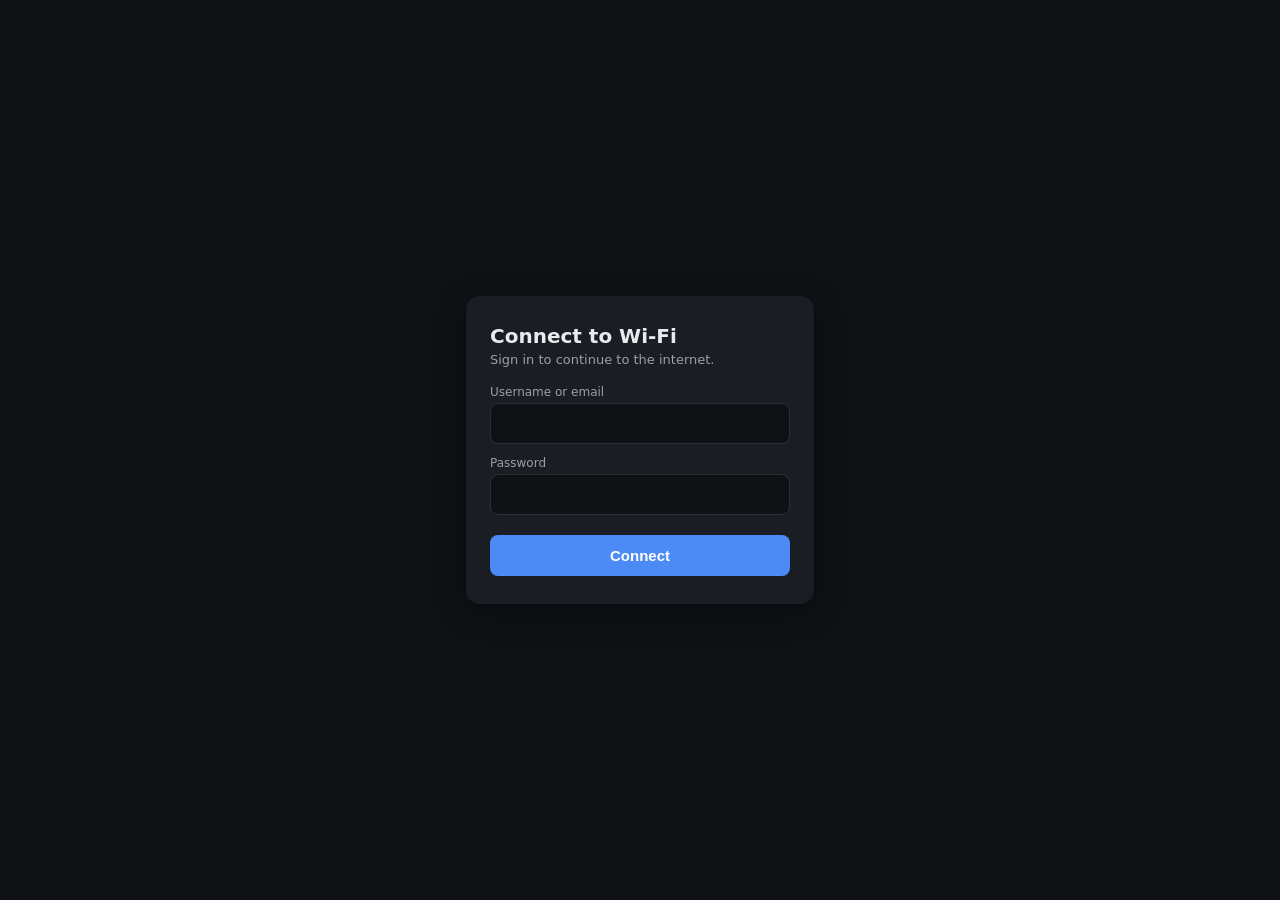
<file: examples/factory/sdcard/data/evilportal/portals/example-portal.html>
<!DOCTYPE html>
<!--
  Example custom captive-portal template for the factory firmware's Evil Portal
  tool (authorized Wi-Fi security testing only). Drop more .html files beside
  this one; each becomes a selectable template named after its filename
  (letters, digits, - _ . only; no spaces). Submitted fields are logged to
  data/evilportal/ on the card. This file just shows the mechanism works.
-->
<html lang="en">
<head>
  <meta charset="utf-8">
  <meta name="viewport" content="width=device-width, initial-scale=1">
  <title>Wi-Fi Login</title>
  <style>
    body { font-family: system-ui, sans-serif; margin: 0; background: #0f1115; color: #e8eaed;
           display: flex; min-height: 100vh; align-items: center; justify-content: center; }
    .card { background: #1a1d24; padding: 28px 24px; border-radius: 14px; width: 300px;
            box-shadow: 0 8px 30px rgba(0,0,0,.4); }
    h1 { font-size: 20px; margin: 0 0 4px; }
    p { font-size: 13px; color: #9aa0a6; margin: 0 0 18px; }
    label { font-size: 12px; color: #9aa0a6; display: block; margin: 12px 0 4px; }
    input { width: 100%; box-sizing: border-box; padding: 11px; border: 1px solid #2a2e37;
            border-radius: 8px; background: #0f1115; color: #e8eaed; font-size: 15px; }
    button { width: 100%; margin-top: 20px; padding: 12px; border: 0; border-radius: 8px;
             background: #4c8bf5; color: #fff; font-size: 15px; font-weight: 600; }
  </style>
</head>
<body>
  <form class="card" method="POST" action="/login">
    <h1>Connect to Wi-Fi</h1>
    <p>Sign in to continue to the internet.</p>
    <label for="u">Username or email</label>
    <input id="u" name="username" type="text" autocomplete="username">
    <label for="p">Password</label>
    <input id="p" name="password" type="password" autocomplete="current-password">
    <button type="submit">Connect</button>
  </form>
</body>
</html>
</file>
